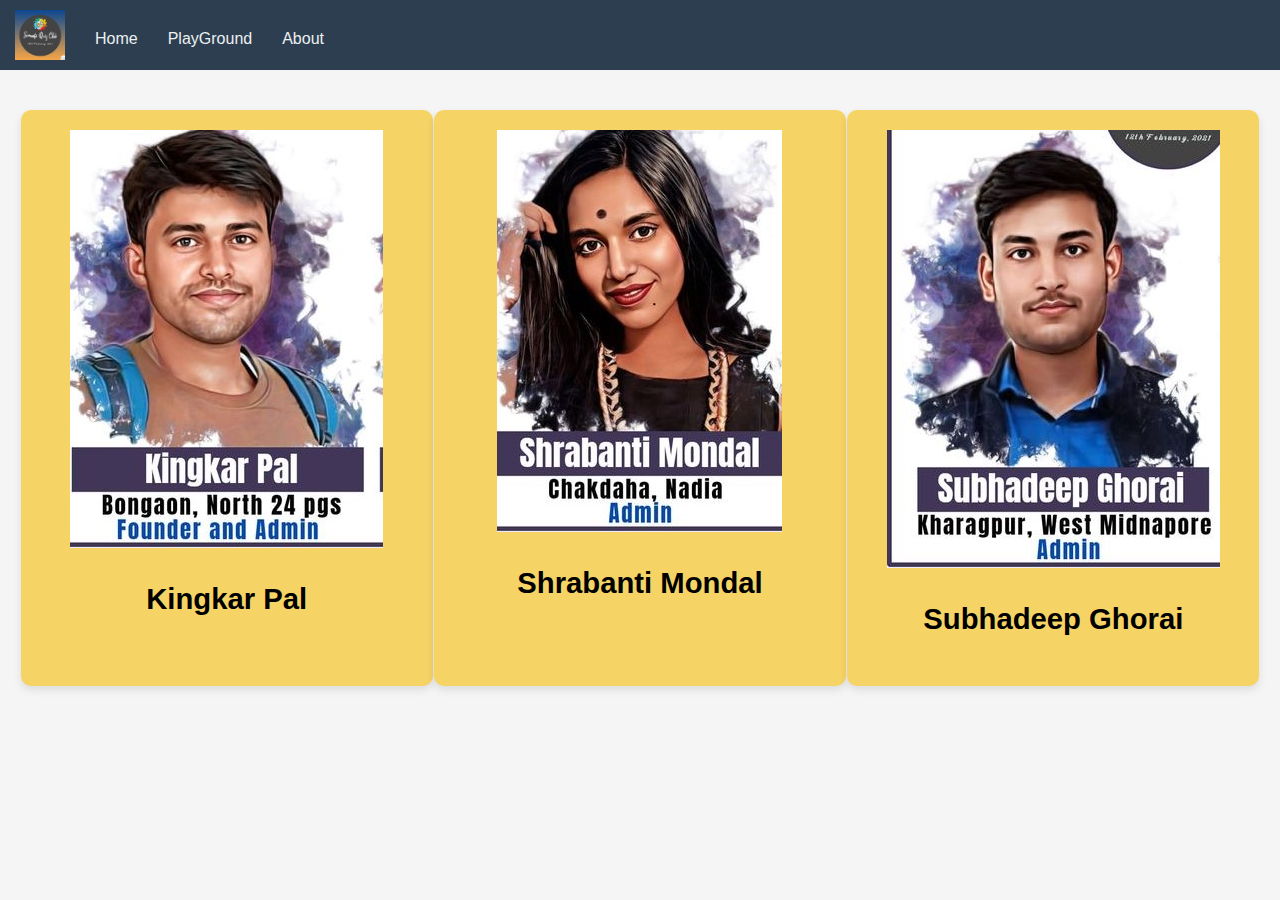
<file: AboutUs/about.html>
<!DOCTYPE html>
<html lang="en">
<head>
    <meta charset="UTF-8">
    <meta name="viewport" content="width=device-width, initial-scale=1.0">
    <title>About Us</title>
    <link rel="stylesheet" href="about.css">
</head>
<body>
    <header>
        <nav class="navbar">
            <a href="#"><img src="/Contents/Simanta Logo.jpg" alt="Logo" height="50" width="50"></a>
            <a href="/HomePage/Home.html" class="link">Home</a>
            <a href="/PlayGround/playground.html" class="link">PlayGround</a>
            <a href="/AboutUs/about.html" class="link">About</a>
        </nav>
    </header>

    <div class="about-us">
        <div class="admin">
            <img src="/Contents/Kingkar da.jpg" alt="Admin">
            <h3>Kingkar Pal</h3>
        </div>
        <div class="admin">
            <img src="/Contents/Srabanti.jpg" alt="Admin">
            <h3>Shrabanti Mondal</h3>
        </div>
        <div class="admin">
            <img src="/Contents/Subhadeep.jpg" alt="Admin">
            <h3>Subhadeep Ghorai</h3>
        </div>
    </div>
</body>
</html>
</file>
<file: AboutUs/about.css>
body{
    background-color: #f5f5f5;
    margin: 0;
    padding: 0;
    font-family: Arial, sans-serif;
}
.about-us{
    display: flex;
    justify-content: space-around;
    padding: 20px;
    margin-top: 20px;
    text-decoration: none;
    overflow: hidden;
}
.admin{
    font-size: 25px;
    background-color: #f6d365;
    border-radius: 10px;
    box-shadow: 0 4px 8px rgba(0, 0, 0, 0.1);
    padding: 20px;
    width: 30%;
    text-align: center;
    text-decoration: none;
}
.navbar{
   
   
    background-color:#2c3e50;
    overflow: hidden;
}

.navbar .link{

    color:#ecf0f1;
    text-decoration: none;
    display: block;
    float: left;
    padding: 15px 15px;
    padding-top: 30px;
}

.navbar .link:hover{
    color: #e67e22;
}

.navbar img{
    float: left;
    padding: 10px 15px;
    height: 50px;
    width: 50px; 
}
</file>
